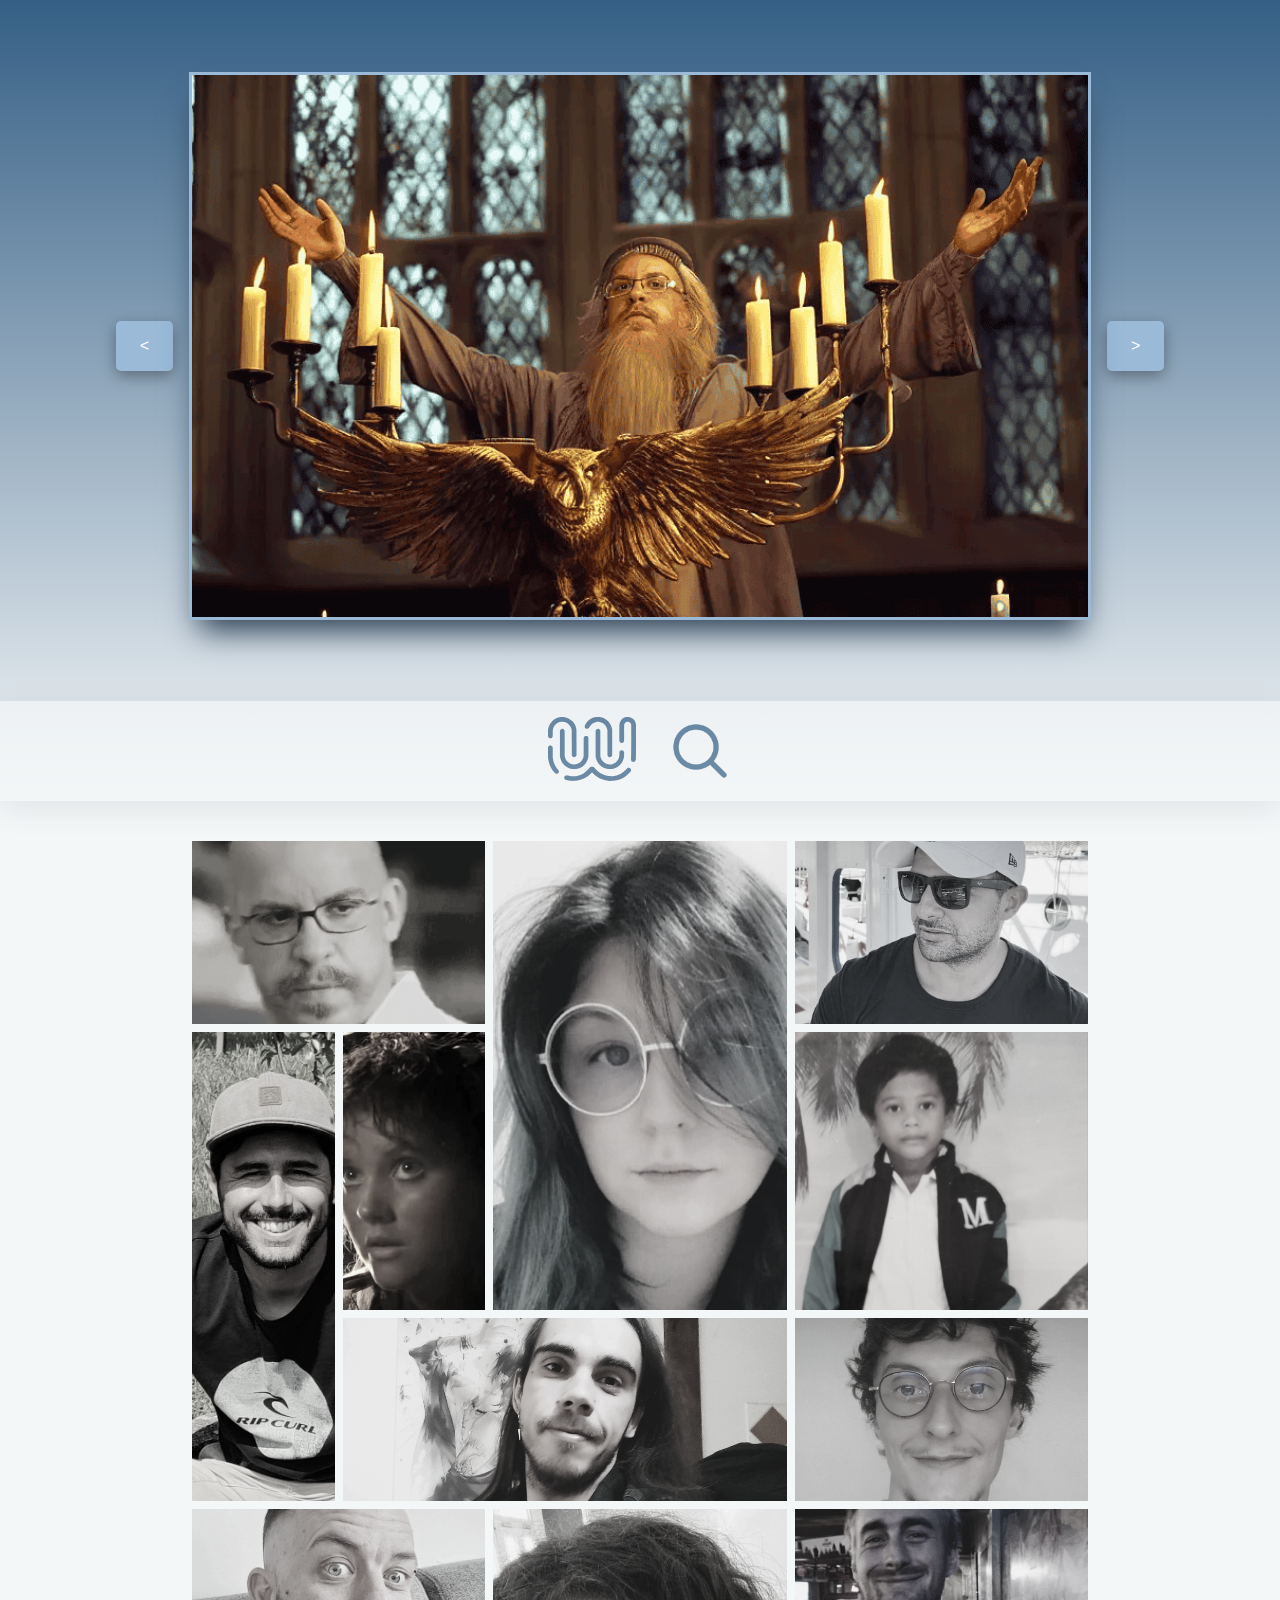
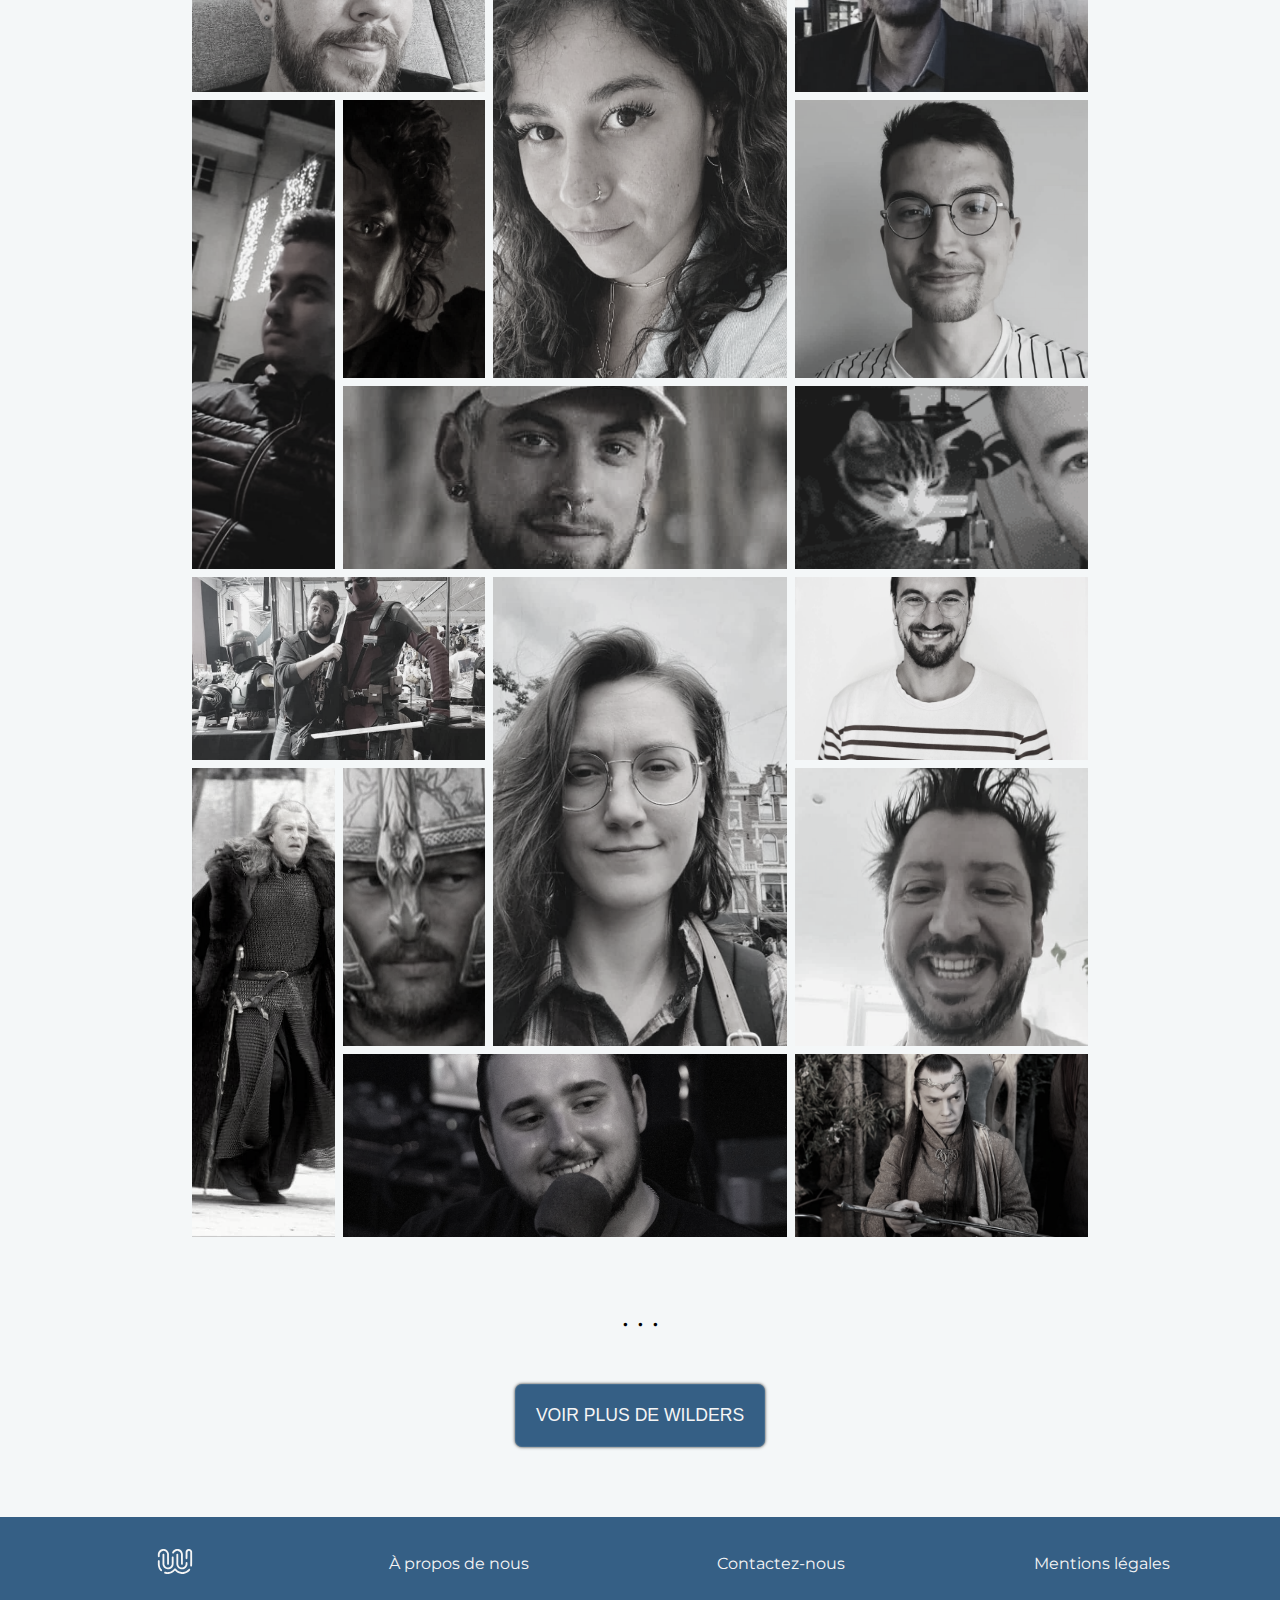
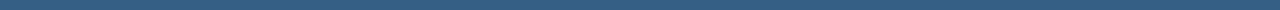
<file: index.html>
<!DOCTYPE html>
<html lang="fr">

<head>
    <meta charset="UTF-8">
    <meta http-equiv="X-UA-Compatible" content="IE=edge">
    <meta name="description" content="Annuaire des wilders pour la promo REMOTE 2023">
    <meta name="keywords" content="wilders, book, annuaire, wild code school, contact, développement web">
    <meta name="viewport" content="width=device-width, initial-scale=1.0">
    <link rel="stylesheet" href="./style.css">
    <link rel="stylesheet" href="./modal.css">
    <link rel="preconnect" href="https://fonts.googleapis.com">
    <link rel="preconnect" href="https://fonts.gstatic.com" crossorigin>
    <link
        href="https://fonts.googleapis.com/css2?family=Montserrat:wght@100;200;300;400;500;600;700;800;900&display=swap"
        rel="stylesheet">
    <link rel="icon" href="./assets/logo.svg">
    <title>PROJET 1 - Le book des Wilders</title>
</head>

<body>
    <header>
        <div class="triche"></div>
        <div class="theContainer">
            <button id="prevButton">&lt;</button>
            <div class="carousel">
                <div class="carousel-container">
                    <!-- JS Import Slide/Photo Here -->
                </div>
            </div>
            <button id="nextButton">&gt;</button>
        </div>
        <nav>
            <a href="index.html">
                <img class="icon" src="./assets/logo.svg" alt="Bouton Home!">
            </a>
            <div class="search-container">
                <div class="futursearchbar"></div>
                <img class="icon searchButton" src="./assets/search.png" alt="Bouton Recherche">
            </div>
        </nav>
    </header>
    <main>
        <section class="cards" id="anchor">
            
            <h1 class="off">Book des Wilders</h1>
          
            <div class="grid">   
            </div> 
            
            <div class="grid">
            </div>

            <div class="grid">
            </div>

         
        </section>
        <div class="push">
            <p class="more">. . .</p>
            <button id="push">VOIR PLUS DE WILDERS</button>
        </div>
        <div id="myModal" class="modal">
            <!-- Modal content -->
            <div class="modal-content">
              <span class="close">&times;</span>
              <img id="gif" src="./assets/img/img_gif/ezgif.com-gif-maker.gif" alt="">
            
            </div>
          </div>
    </main>
  
    <footer>
        <ul>
            <li><a href="index.html">
                <img class="icon footer-icon" src="./assets/logo_footer.svg" alt="Bouton Home!">
            </a></li>
            <li><a href="#">À propos de nous</a></li>
            <li><a href="#">Contactez-nous</a></li>
            <li><a href="#">Mentions légales</a></li>
        </ul>
    </footer>

    <script src="./index.js" type="module"></script>
    <script src="./cards.js" type="module"></script>
    <script src="./modal.js" type="module" ></script>
</body>

</html>
</file>
<file: style.css>
:root {
    --primarycolor: rgba(53, 95, 133, 100);
    --secondarycolor: rgba(244, 247, 248, 100);
    --thirdcolor: #9ABAD8;
}

body {
    padding: 0;
    margin: 0;
    box-sizing: border-box;
    background-color: var(--secondarycolor);
    font-family: 'Montserrat', sans-serif;
}

/*section carrousel + header */

header {
    background: linear-gradient(180deg, var(--primarycolor) 0%, var(--secondarycolor)100%);
}

.triche {
    padding: 4vh;
}

nav {
    display: flex;
    justify-content: center;
    align-items: center;
    box-shadow: rgba(100, 100, 111, 0.2) 0px 7px 29px 0px;
    background-color: var(--secondarycolor);
    opacity: 0.7;
}

/* barre de recherche */

.search-container {
    display: flex;
    align-items: center;
}

.search-input {
    padding: 0.5rem;
    border: none;
    border-radius: 5px;
    background-color: rgb(178, 206, 232);
    /* fond de la barre de recherche */
    color: black;
    font-size: 16px;
    font-family: Montserrat;
    outline: none;
    transition: background-color 0.5s, box-shadow 0.5s;
}

/* un effet de survol */
.search-input:hover {
    background-color: whitesmoke;
    box-shadow: 0 0 5px rgba(83, 83, 83, 0.5);
}

.search-input:focus {
    background-color: rgb(255, 255, 255);
    box-shadow: 10px 5px 5px rgba(126, 147, 179, 0.8);
}

.futursearchbar {
    transform: translateY(-100%);
    opacity: 0;
    transition: 0.3s ease-in-out;
}

.search-bar-visible {
    transform: translateY(0);
    opacity: 1;
}

/* fin barre de recherche */

.icon {
    height: 4rem;
    margin: 1rem 1rem;
    transition: 0.2s ease-in-out;
}


.icon:hover {
    filter: drop-shadow(2px 2px 3px #999999);
}

.theContainer {
    display: flex;
    justify-content: center;
    align-items: center;
     margin-bottom: 9vh;
}

.carousel {
    width: 70vw;
    max-height: 100%;
    overflow: hidden;
    position: relative;
    text-align: center;
    box-shadow: rgb(38, 57, 77) 0px 20px 30px -10px;
    border: var(--thirdcolor) solid;
}

.carousel-container {
    display: flex;
    transition: transform 0.3s ease-in-out;
}

.carousel-slide {
    flex: 0 0 100%;
}

.carousel-slide img {
    width: 100%;
    height: 100%;
    object-fit: cover;
}

.theContainer button {
    margin: 1rem;
    background-color: var(--thirdcolor);
    box-shadow: rgba(0, 0, 0, 0.35) 0px 5px 15px;
    color: #fff;
    border: none;
    padding: 1rem 1.5rem;
    border-radius: 5px;
    cursor: pointer;
    font-size: 16px;
    transition: 0.3s ease-in;
}

.theContainer button:hover {
    background-color: var(--primarycolor);
}

.searchButton {
    cursor: pointer;
}

/*fin section carrousel + header */

main {
    background-color: var(--secondarycolor);
}

/*section grid */
.off {
    display: none;
}

.cards {
    width: 70vw;
    margin: 0 auto;
    margin-top: 40px;
}

.grid-photo {
    box-sizing: border-box;
    width: 100%;
    height: 100%;
    filter: grayscale(90%);
    object-fit:cover; 
    z-index: 0;
}

article {
    overflow: hidden;
}

.grid {
    width: 100%;
    display: grid;
    grid-template-areas:
        "temp1 temp1 temp2 temp2 temp3 temp3"
        "temp1 temp1 temp2 temp2 temp3 temp3"
        "temp5 temp4 temp2 temp2 temp7 temp7"
        "temp5 temp4 temp2 temp2 temp7 temp7"
        "temp5 temp4 temp2 temp2 temp7 temp7"
        "temp5 temp6 temp6 temp6 temp8 temp8"
        "temp5 temp6 temp6 temp6 temp8 temp8";
   
    max-height: 660px;
    grid-gap: 8px;
    overflow: hidden;
    object-fit: cover;
    margin: 8px auto; 
}

.grid-photo:hover{
    transform: scale(0.95);
    object-fit: cover;
    box-shadow: inset 0 0 0 var(--spr, calc(.5*(1 - var(--hov))*var(--l))) hsl(0, 0%, 40%);
    filter: grayscale(0%);
    transition: 0.1s ease-in-out;
    border-radius: 5px;
    border: 1px solid var(--primarycolor);
}

.grid-photoActif{
    transform: scale(0.95);
    border-radius: 5px;
    border: 1px solid var(--primarycolor);
    filter: grayscale(0%);
}

.temp1 {
    grid-area: temp1;
}

.temp2 {
    grid-area: temp2;
}

.temp3 {
    grid-area: temp3;
}

.temp4 {
    grid-area: temp4;
}

.temp5 {
    grid-area: temp5;
}

.temp6 {
    grid-area: temp6;
}

.temp7 {
    grid-area: temp7;
}
.temp8 {
    grid-area: temp8;
}

/*fin section grid */

/* cartes déroulantes */

.display {
    display: grid;
    grid-template-areas:
        "name age"
        "cit cit "
        "obj obj"
        "hobbies grid-icon";
    width: 100%;
    grid-template-columns: 2fr 1fr;
    position: absolute;
    left: 14.5%;
    z-index: 1;
    width : 71vw;
    background-color: var(--secondarycolor);
    box-shadow: 0px 3px 10px black;
    padding: 10px 0 10px 0px;
    border-radius: 5px;
}

.card {
    display: none;
}

.margin-0 {
    margin: 0;
}

h2 {
    grid-area: name;
    margin: 0;
    padding: 10px 10px 10px 30px;
    font-size: 1.5rem;
    vertical-align: center;
    color: var(--primarycolor);
}

h3 {
    grid-area: obj;  
    padding: 0px 30px 0px 30px; 
    font-weight:500;
    text-align: start;
}

span {
    font-weight: 400;
    font-style: italic;
}

.age {
    grid-area: age;
    max-width: 100%;
    text-align: end;
    padding: 10px 30px 10px 10px;
    font-size: 1.2rem;
    vertical-align: center !important;
    
}

.cit {
    grid-area: cit;
    text-align: center;
    font-style: italic;
    font-weight: 300; 
    padding: 10px 20px 0px 20px;
}

.hobbies-container {
    display: grid;
    grid-template-rows: 1fr 1fr;
    grid-area: hobbies;
    grid-auto-flow: column;
    padding: 0px 0px 0px 30px;
}

.hobbies {
    max-width: 90%;
    text-align: start;
}

.grid-icons-container {
    display: grid;
    grid-template-columns: 1fr 1fr;
    grid-template-rows: 1fr 1fr;
    grid-area: grid-icon;
    width: 50%;
    margin: auto 30px auto auto;
}

.grid-icon {
    margin-top: 15px;
    width: 2.5em;
    height: 2.5em;
}

.grid-icon:hover {
    filter: drop-shadow(0 0 0.3rem rgb(46, 46, 46));
}
/* fin cartes déroulantes */

/* Début Footer */
.more{

    text-align: center;
    margin: 50px auto 50px;
    font-size: 2rem;
}
.push{
   padding: 0px 50px 70px 50px;
   display: flex;
   flex-direction: column;
   margin: 0px auto;
}

#push{
    text-align: center;
    font-weight: 500;
    font-size: 1.1rem;
    color:whitesmoke;
    padding: 20px;
    margin: 0 auto;
    border-radius: 7px;
    border: 1px solid rgba(230, 234, 238, 0.1);
    box-shadow: 0 0 0.2rem rgb(46, 46, 46);
    background-color: var(--primarycolor);
    
}
#push:hover{
    background-color: rgba(65, 83, 100, 0.6);
}

footer {
    background-color: var(--primarycolor);
    padding: 1rem;
    color: whitesmoke;
}

footer ul {
    display: flex;
    list-style-type: none;
    justify-content: space-around;
    align-items: center;
}
footer a{
    text-decoration: none;
    color: #f5f5f5;
}
footer a:hover{
    text-decoration: none;
    color: whitesmoke;
    font-weight: 600;
}

.footer-icon {
    width: 50px;
    height: 25px;
    margin: 0;
    padding: 0;
}
/* Fin Footer */

/* Responsive */

@media screen and (max-width: 660px) {
    /* Carousel */

    .carousel {
        width: 100vw;
    }

    /*********Buttons******/
    #prevButton,
    #nextButton {
        display: none;
    }

    /***** Cartes *****/
    .cards {
        width: 95vw;
        margin: 0 auto;
        margin-top: 50px;
    }

    .grid {
        display: grid;
        grid-template-columns: 1fr 1fr;
        grid-template-areas:
            "temp1 temp2"
            "temp3 temp4"
            "temp5 temp6"
            "temp7 temp8";
        max-height: 100%;
    }

    .grid-photo {
        object-fit: cover;
        max-height: 30vh;
        mix-blend-mode: normal;
        filter: grayscale(80%);
    }
    
    .grid-photoActif{
        border: 3px solid var(--primarycolor);
        border-radius: 5px;
        filter: grayscale(0%);
        box-shadow: 1px 1px 1px rgb(46, 46, 46);
       
    }

    .grid-photo:hover {
        transform: none;
        box-shadow: none;
    }
    /***** Cartes déroulées *****/

    .display {
        width: 96vw;
        left: 2vw;
    }

    .hobbies {
        max-width: 85%;
    }

    .grid-icon:hover {
        filter: none;
    }

    .grid-icons-container{
        width: 70%;
    }

    .grid-icon{
        fill: var(--primarycolor);
    }

    /*barre de recherche responsive */

    .search-container {
        flex-direction: row;
        text-align: center;
    }

    .search-input {
        width: 100%;
        margin-bottom: 10px;
    }

    .futursearchbar div {
        display: flex;
        margin-top: 10px;
    }
    /* nav */

    nav {
        height: 5rem;
    }
    .triche {
        display: none;
    }
    .theContainer {
        margin-bottom: 0;
    }
    #anchor {
        margin-top: 0;
    }

    footer ul{
        font-size: 0.9rem;
        margin: 0 auto; 
        padding: 0;
    }
}
</file>
<file: modal.css>
.modal {
    display: none; /* Hidden by default */
    position: fixed; /* Stay in place */
    z-index: 1; /* Sit on top */
    left: 0;
    top: 0px;
    overflow: auto; /* Enable scroll if needed */
    background-color: rgb(0,0,0); 
    background-color: rgba(0,0,0,0.4);
    width: 100vw;
    height: 100vh;
  }
  
  /* Modal Content/Box */
  .modal-content {
    height: 100vh;
    width: 100vw;
    display: flex;
    margin: 0 auto;
    justify-content: center;
    align-items: center;
    flex-direction: column;

}
  
  /* The Close Button */
  .close {
    color: #aaa;
    font-size: 3rem;
    font-weight: bold;
    height: fit-content;
    margin: 10px;
    position: fixed;
    top: 3%;
    right: 5%;
  }
  
  .close:hover,
  .close:focus {
    color: black;
    text-decoration: none;
    cursor: pointer;
  }


  @media screen and (max-width: 660px) {
   
    #gif{
        width: 25rem;
        
    }
  }
</file>
